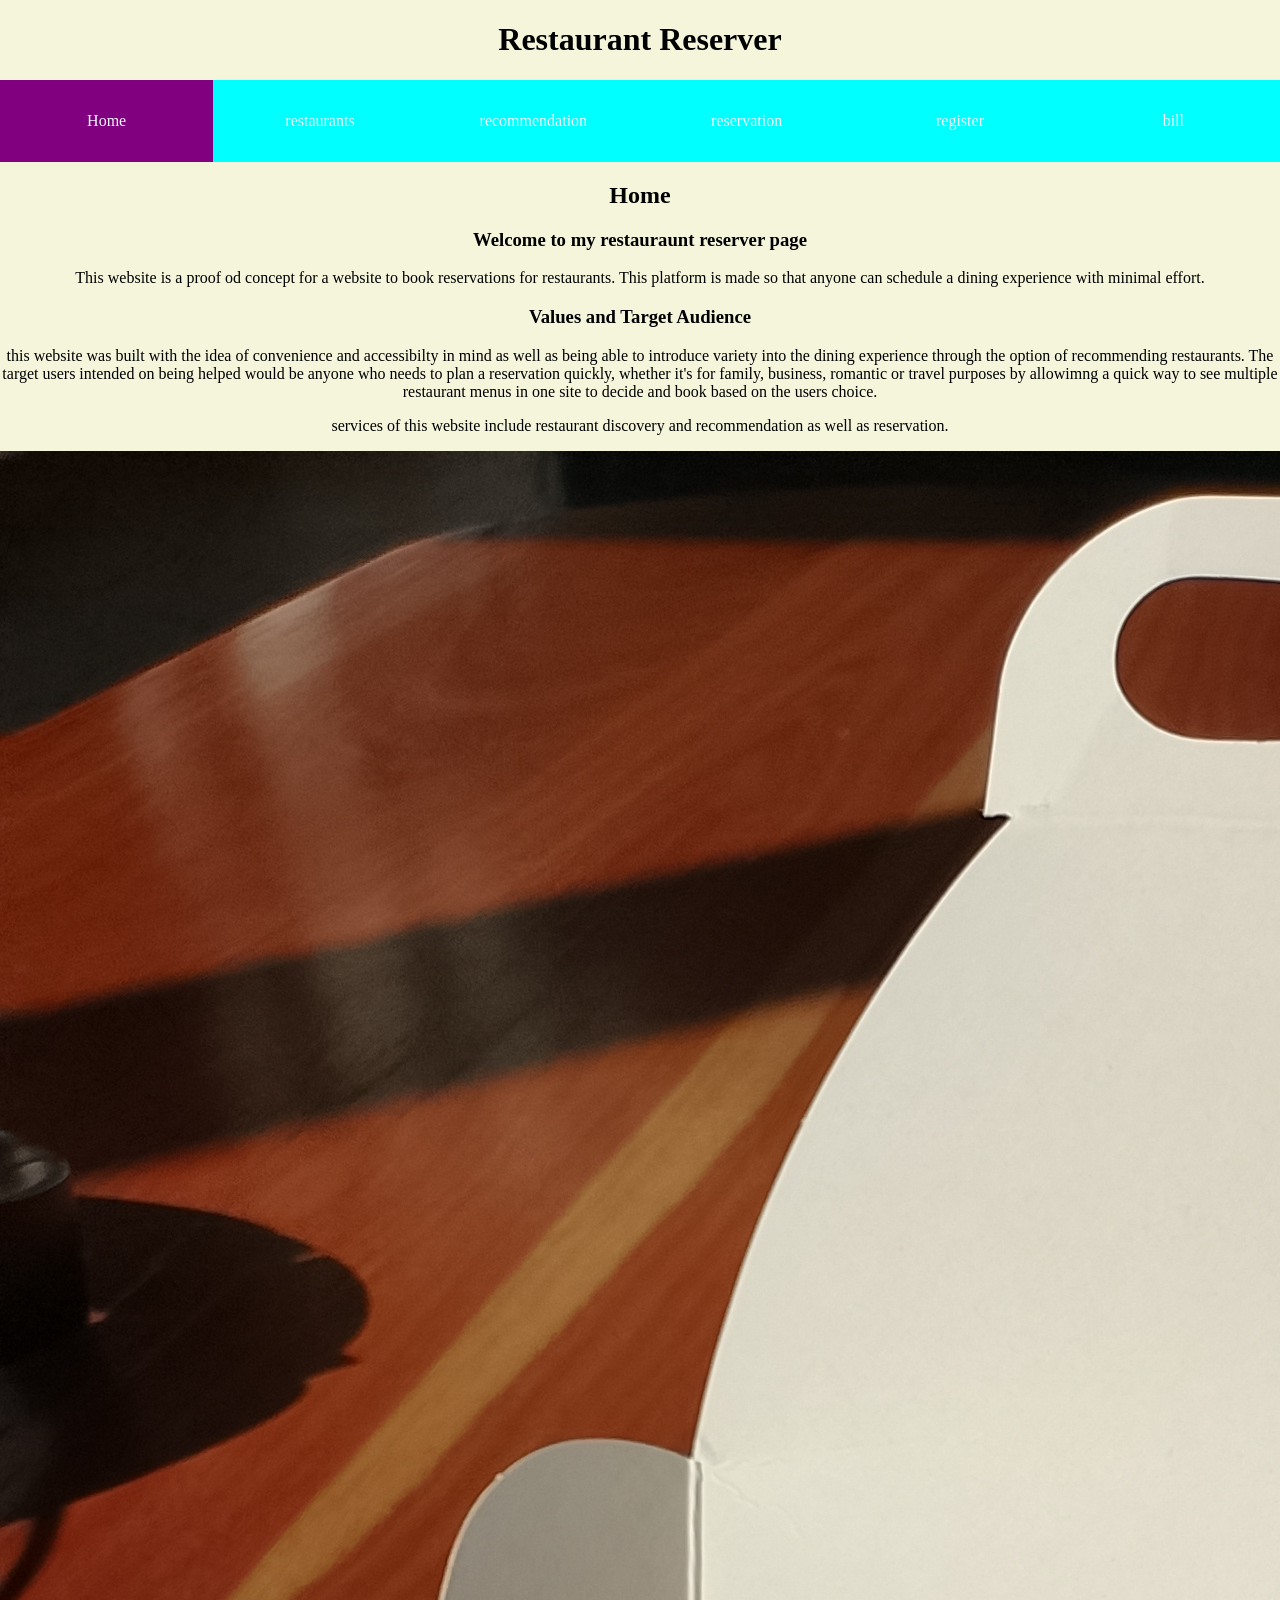
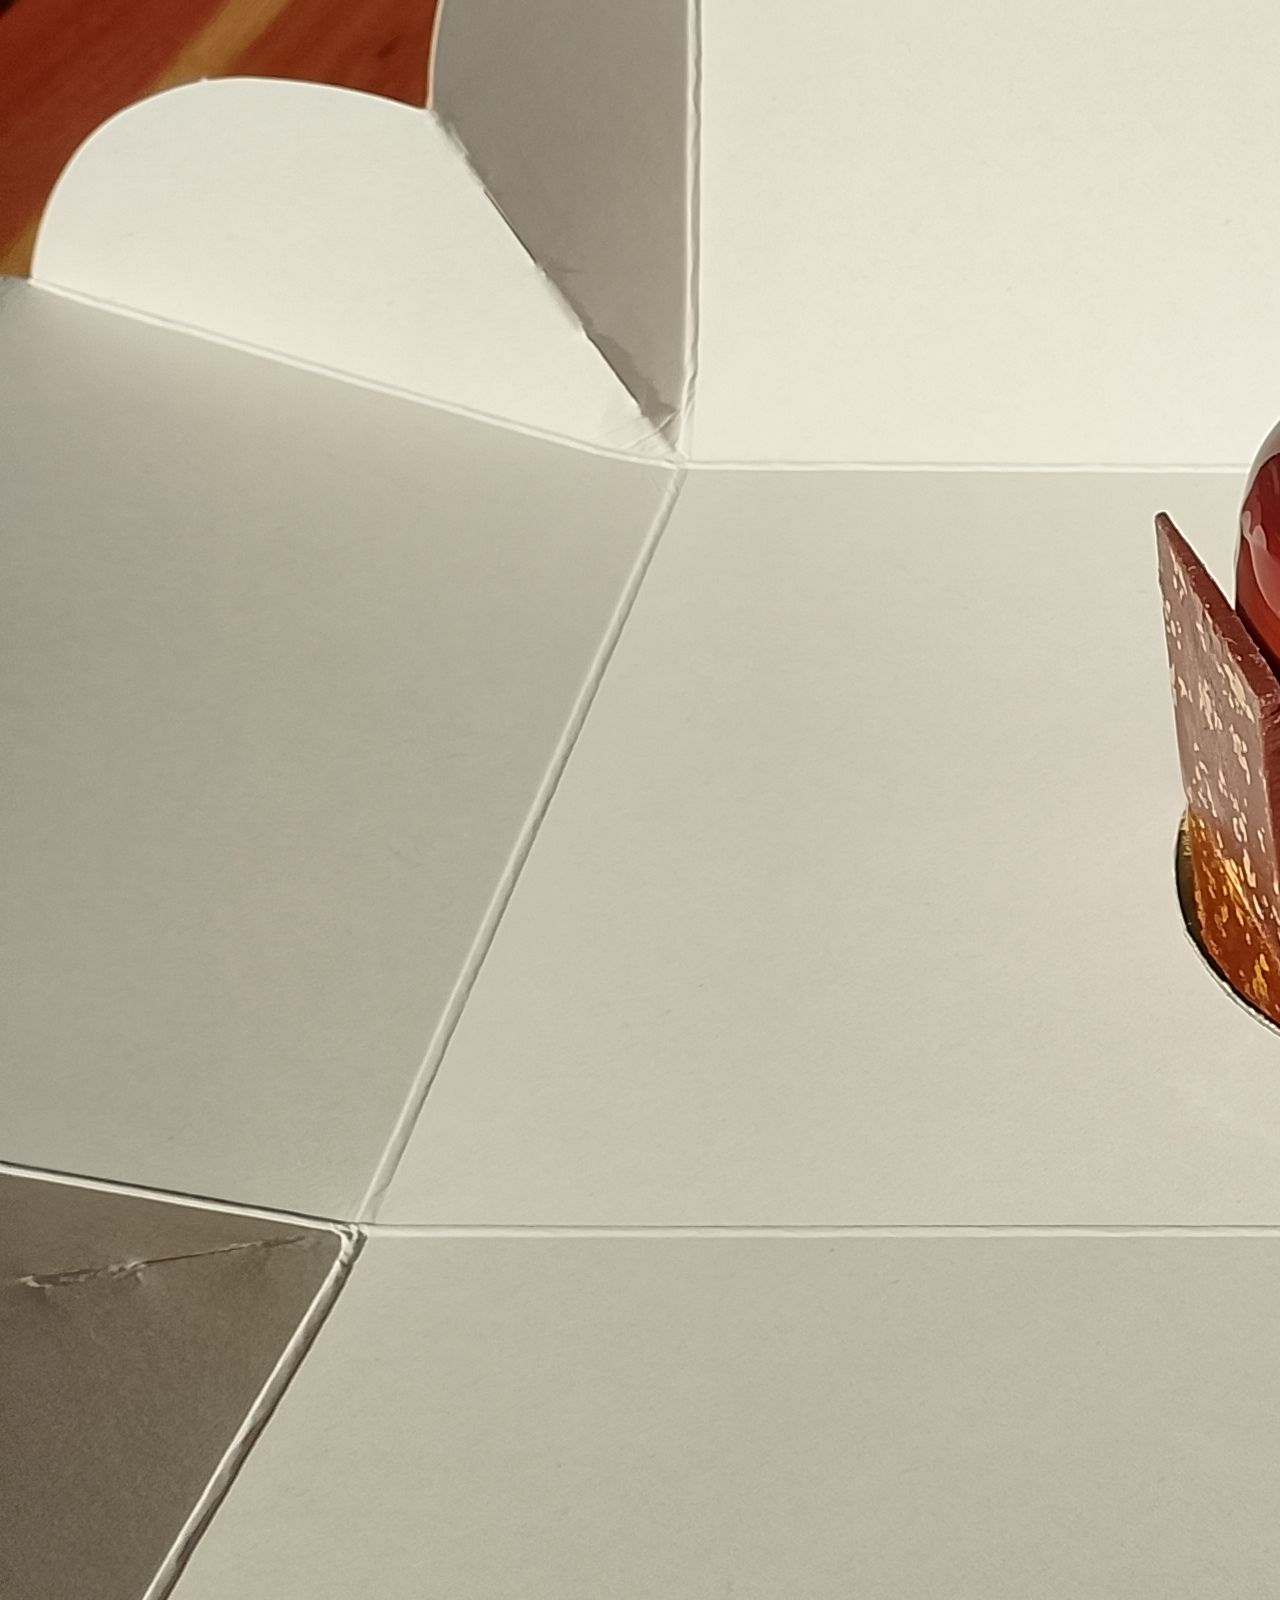
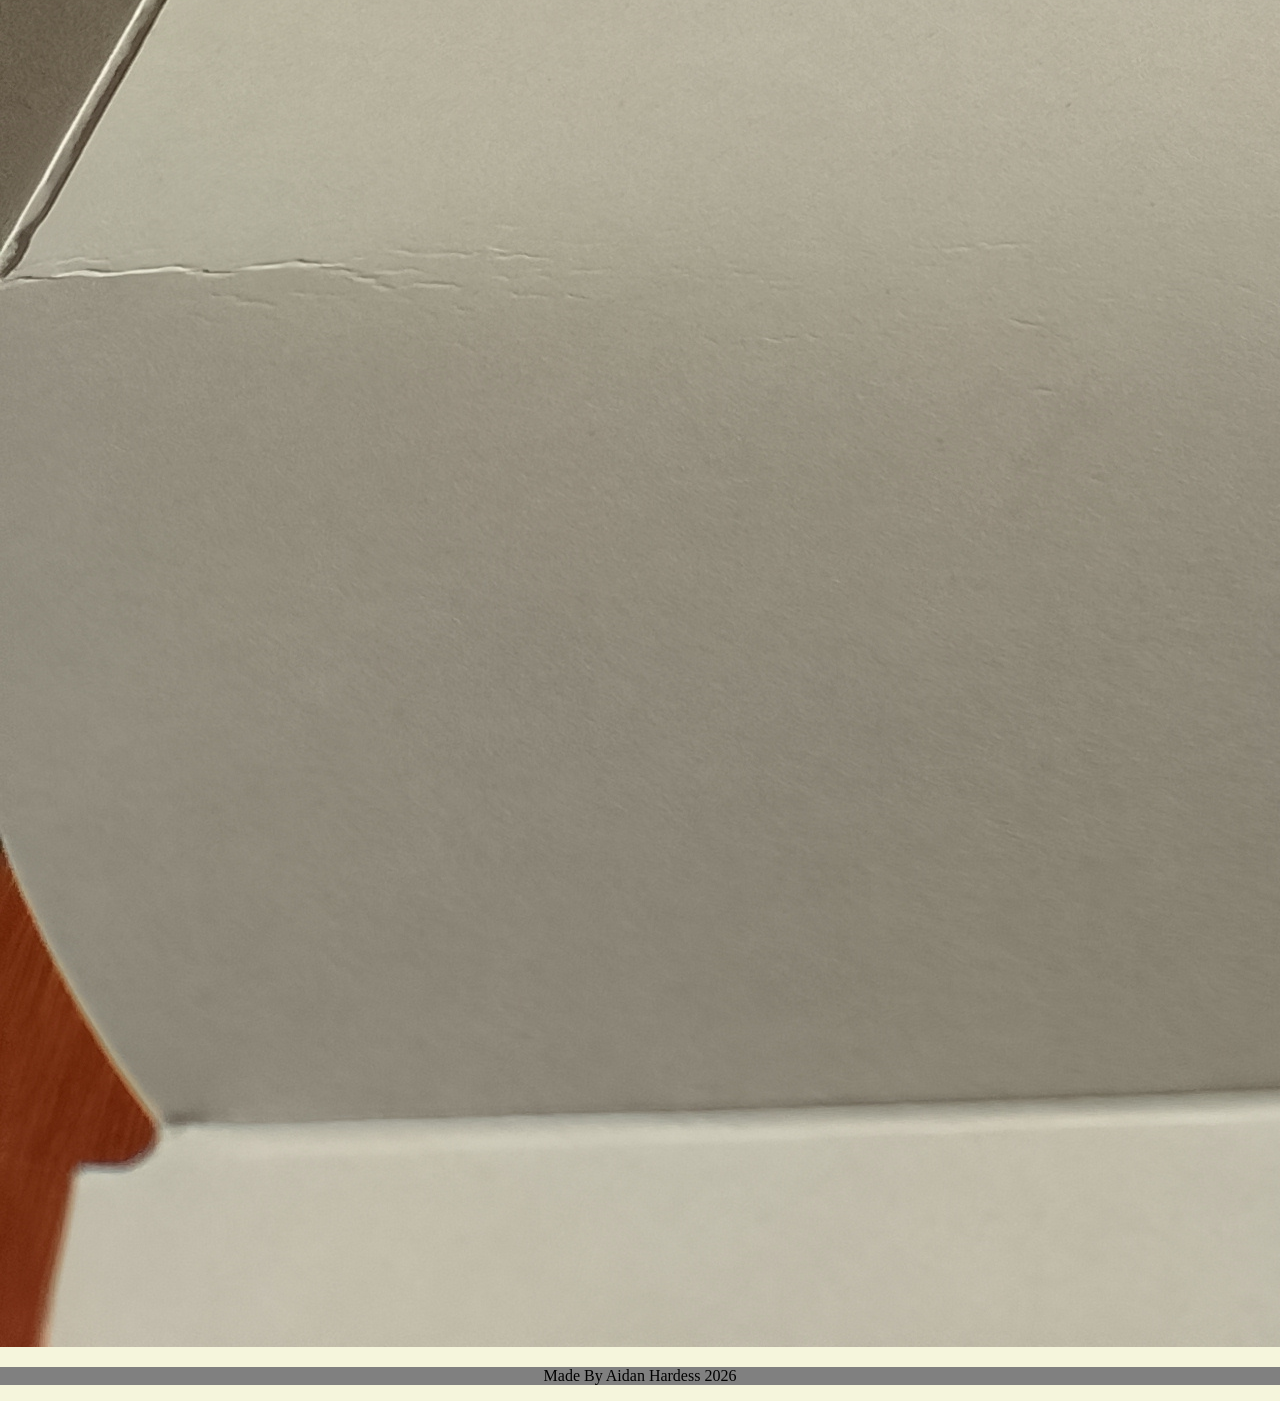
<file: Assignment 2/index.html>
<!DOCTYPE html>
<html lang = "en">
    <!--Start of head-->
    <head>
        <meta charset="utf-8" />
        <meta name = "description" content = "home for assignment 2 website" />
        <meta name = "keywords" content = "restauraunt registration" />
        <meta name = "author" content = "Aidan H" />
        <!--links to style sheet and javascript-->
        <link href = "css/style.css" rel = "stylesheet"/>
        <script src="js/jquery.min.js"></script>
        <script type = "text/javascript" src = "js/script.js"> </script>

        <title>Assignment 2 Website</title>
    </head>
    <!--Start of Body-->
    <body>
        <!--header with website title-->
        <header>
            <h1>
                Restaurant Reserver
            </h1>
        </header>

        <!--Navigation bar-->
        <nav>        
            <ul>
                <li><a href="index.html" id = "current">Home</a></li>
                <li><a href = "restaurants.html">restaurants</a></li>
                <li><a href = "recommend.html">recommendation</a></li>
                <li><a href = "reservation.html">reservation</a></li>
                <li><a href = "register.html">register</a></li>
                <li><a href  = "bill.html">bill</a></li>
            </ul>
        </nav>

        <!--Main content-->
        <main>
            <!--section with heading for specific page-->
            <section>
                <h2>
                    Home
                </h2>
            </section>
            <!--section for welcoming user to the website-->
            <section>
                <h3>
                    Welcome to my restauraunt reserver page
                </h3>

                <p>
                    This website is a proof od concept for a website to book reservations for restaurants. This platform is made so that anyone can schedule a dining experience with minimal effort.
                </p>
            </section>
            <!--target audience and services section-->
            <section>
                <h3>
                    Values and Target Audience
                </h3>

                <p>
                    this website was built with the idea of convenience and accessibilty in mind as well as being able to introduce variety into the dining experience through the option of recommending restaurants. The target users intended on being helped would be anyone who needs to plan a reservation quickly, whether it's for family, business, romantic or travel purposes by allowimng a quick way to see multiple restaurant menus in one site to decide and book based on the users choice. 
                </p>
                
                <p>
                    services of this website include restaurant discovery and recommendation as well as reservation. 
                </p>
            </section>
            <!--image of food, yes I reused it from assignment 1, I don't want to look for a new image that would better represent the project since I don't have time-->
            <img src = "images/Food.jpg" alt="Image of Food from restaurant" />
        </main>
        <!--footer-->
        <footer>
            <p>
                Made By Aidan Hardess 2026
            </p>
        </footer>
    </body>

</html>
</file>
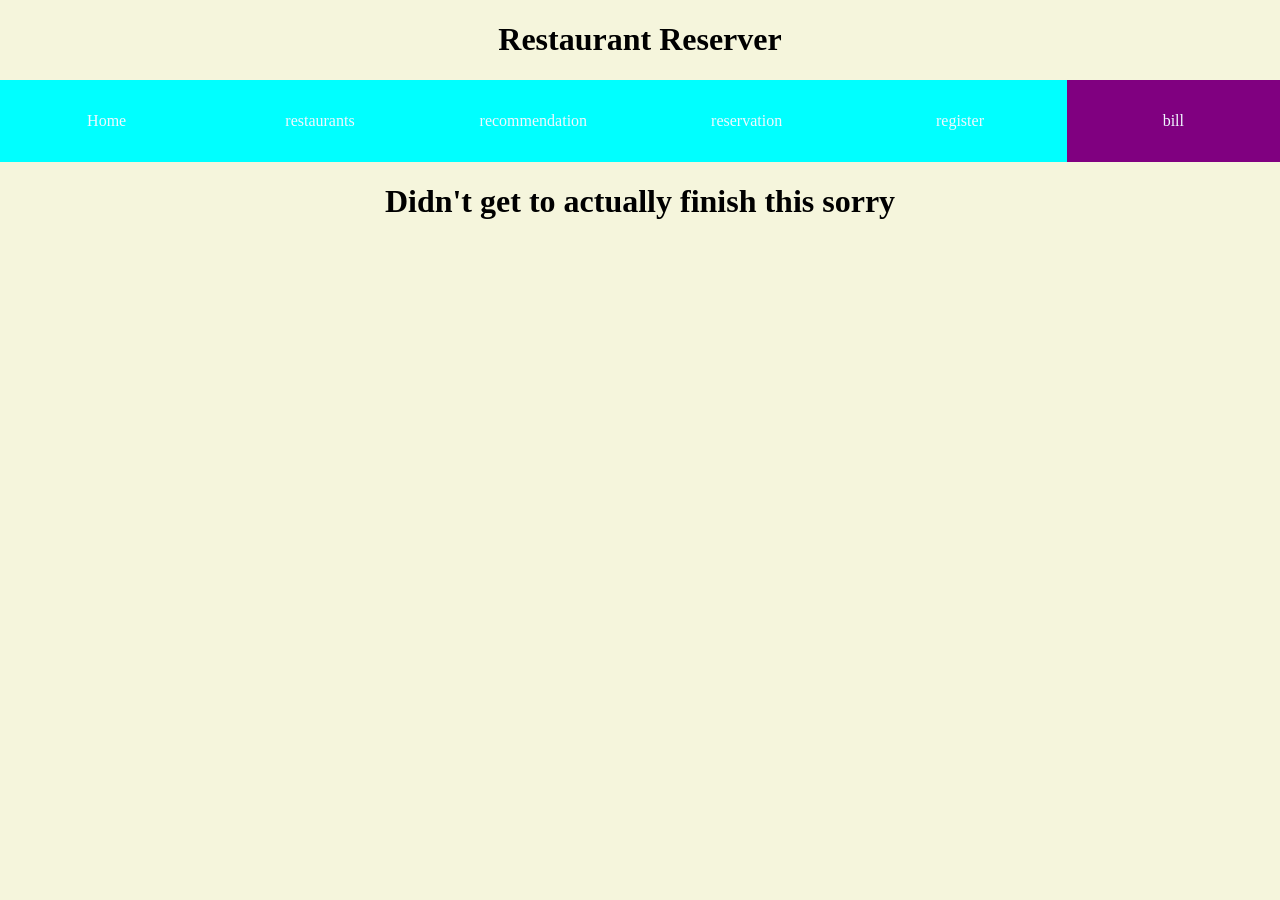
<file: Assignment 2/bill.html>
<!DOCTYPE html>
<html lang = "en">
    <head>
        <meta charset="utf-8" />
        <meta name = "description" content = "home for assignment 2 website" />
        <meta name = "keywords" content = "restauraunt registration" />
        <meta name = "author" content = "Aidan H" />

        <link href = "css/style.css" rel = "stylesheet" type = "text/css"/>
        <script type = "text/javascript" src = "js/script.js"> </script>

        <title>Assignment 2 Website</title>
    </head>
    <body>
        <header>
            <h1>
                Restaurant Reserver
            </h1>
        </header>

        <nav>
            <ul>
                <li><a href="index.html">Home</a></li>
                <li><a href = "restaurants.html">restaurants</a></li>
                <li><a href = "recommend.html">recommendation</a></li>
                <li><a href = "reservation.html">reservation</a></li>
                <li><a href = "register.html">register</a></li>
                <li><a href  = "bill.html" id = "current">bill</a></li>
            </ul>
        </nav>

        <main>
            <h1>
                Didn't get to actually finish this sorry
            </h1>
        </main>

        <footer>

        </footer>
    </body>

</html>
</file>
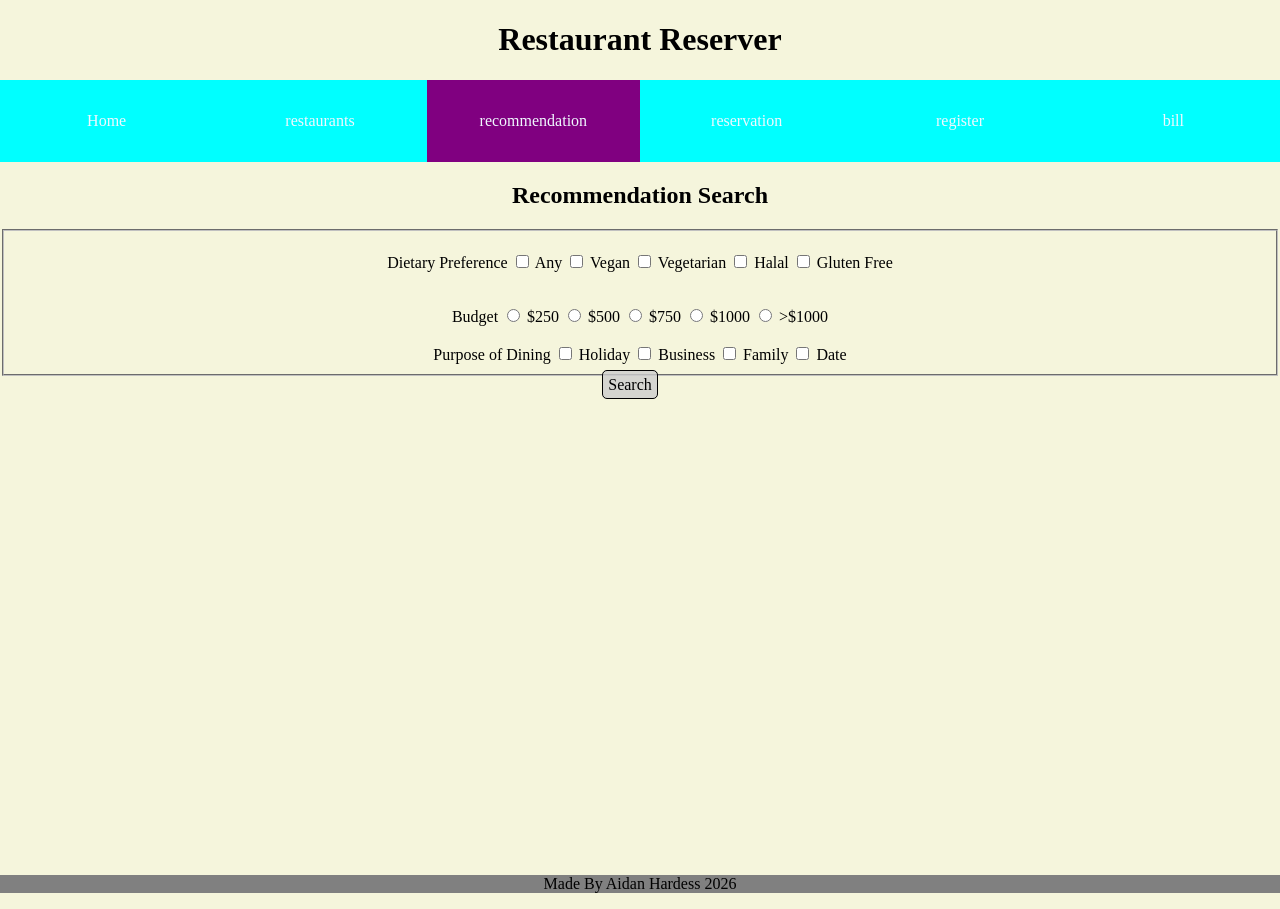
<file: Assignment 2/recommend.html>
<!DOCTYPE html>
<html lang = "en">
    <!--start of head-->
    <head>
        <meta charset="utf-8" />
        <meta name = "description" content = "home for assignment 2 website" />
        <meta name = "keywords" content = "restauraunt registration" />
        <meta name = "author" content = "Aidan H" />
        <!--links to javascript and css stylesheet-->
        <link href = "css/style.css" rel = "stylesheet" type = "text/css"/>
        <script src="js/jquery.min.js"></script>
        <script src = "js/script.js"> </script>

        <title>Assignment 2 Website</title>
    </head>
    <!--start of body-->
    <body>
        <!--header with website title-->
        <header>
            <h1>
                Restaurant Reserver
            </h1>
        </header>
        <!--Navigation menu-->
        <nav>
            <ul>
                <li><a href="index.html">Home</a></li>
                <li><a href = "restaurants.html">restaurants</a></li>
                <li><a href = "recommend.html" id = "current">recommendation</a></li>
                <li><a href = "reservation.html">reservation</a></li>
                <li><a href = "register.html">register</a></li>
                <li><a href  = "bill.html">bill</a></li>
            </ul>
        </nav>
        <!--Main content-->
        <main>
            <!--heading for restaurant search-->
            <h2>
                Recommendation Search
            </h2>
            <!--fieldset to hold the inputs, originally it was in a form but upon reflection if should not be one-->
            <fieldset>
                    <!--div element for every dietary preference checkbox-->
                <div class="Checkbox" id="dietcheck">
                    <p>
                        <span id="Dietlabel">Dietary Preference</span>

                        <input id="dtnone" type="checkbox" name="cbnone" value="none" class = "diet"/>
                        <label for="dtnone">Any</label>

                        <input id="dtvegan" type="checkbox" name="cbvegan" value="vegan" class = "diet"/>
                        <label for="dtvegan">Vegan</label>

                        <input id="dtvegetarian" type="checkbox" name="cbvegetar" value="vegetarian" class = "diet"/>
                        <label for="dtvegetarian">Vegetarian </label>

                        <input id="dthalal" type="checkbox" name="cbhalal" value="halal" class = "diet"/>
                        <label for="dthalal">Halal</label>

                        <input id="dtgluten" type="checkbox" name="cbgluten" value="gluten" class = "diet"/>
                        <label for="dtgluten">Gluten Free</label>
                    </p>
                </div>
                <!--line breaks are to give more space between each input class, realised I probably could have done it with css now-->
                <br>
                    <!--div element for every radio button for budgetary options-->
                <div class="Radio">
                    <span id="BudgetLabel">Budget</span>
                    <input id="$250" type="radio" name="budget" value="250"/>
                    <label for="$250">$250</label>

                    <input id="$500" type="radio" name="budget" value="500"/>
                    <label for="$500">$500</label>

                    <input id="$750" type="radio" name="budget" value="750"/>
                    <label for="$750">$750</label>
                        
                    <input id="$1000" type="radio" name="budget" value="1000"/>
                    <label for="$1000">$1000</label>

                    <input id="none" type="radio" name="budget" value="none"/>
                    <label for="none">>$1000</label>
                </div>
                <br>
                    <!--div for more checkboxes, this time the purpose of dining options-->
                <div class="Checkbox">
                    <span id="PurposeLabel">Purpose of Dining</span>

                    <input id="cbTravel" type="checkbox" name="cbTravel" value="Holiday" />
                    <label for="cbTravel">Holiday</label>

                    <input id="cbBusiness" type="checkbox" name="cbBusiness" value="Business" />
                    <label for="cbBusiness">Business</label>

                    <input id="cbFamily" type="checkbox" name="cbFamily" value="Family" />
                    <label for="cbFamily">Family</label>

                    <input id="cbDate" type="checkbox" name="cbDate" value="Date" />
                    <label for="cbDate">Date</label>
                </div>
            </fieldset>
            <!--button that would have search using the values inputted, couldn't get it to work-->
            <a href="#" id="recSearch" class="button">Search</a>

                <!--list of all restaurants, on load every div inside the one of class searchList is set to hidden-->
            <div class="searchList">
                <!--Multiple div elements to stand in as the results for the restaurants found, I was going to experiment with data- attributes but didn't have time -->
                <div class="ser ser1" data-Diet="gluten vegan" data-Budget="" data-Purpose="">
                    <h3>
                        Smiths and Daughters
                    </h3>
                    <a class="button">
                        Order
                    </a>
                </div>

                <div class="ser ser2" data-Diet="halal vegetarian vegan" data-Budget="" data-Purpose="">
                    <h3>
                        Docklands Den
                    </h3>
                    <a class="button">
                        Order
                    </a>
                </div>

                <div class="ser ser3"  data-Diet="" data-Budget="" data-Purpose="">
                    <h3>
                        Kaida Little Dragon
                    </h3>
                    <a class="button">
                        Order
                    </a>
                </div>

                <div class="ser ser4"  data-Diet="" data-Budget="" data-Purpose="">
                    <h3>
                        Sinjeon K street food
                    </h3>
                    <a class="button">
                        Order
                    </a>
                </div>

                <div class="ser ser5"  data-Diet="" data-Budget="" data-Purpose="">
                    <h3>
                        Her Bar and Restaurant
                    </h3>
                    <a class="button">
                        Order
                    </a>
                </div>

                <div class="ser ser6" data-Diet="" data-Budget="" data-Purpose="">
                    <h3>
                        NOMAD Melbourne
                    </h3>
                    <a class="button">
                        Order
                    </a>
                </div>
            </div>
            
        </main>
        <!--footer-->
        <footer>
            <p>
                Made By Aidan Hardess 2026
            </p>
        </footer> 
    </body>

</html>
</file>
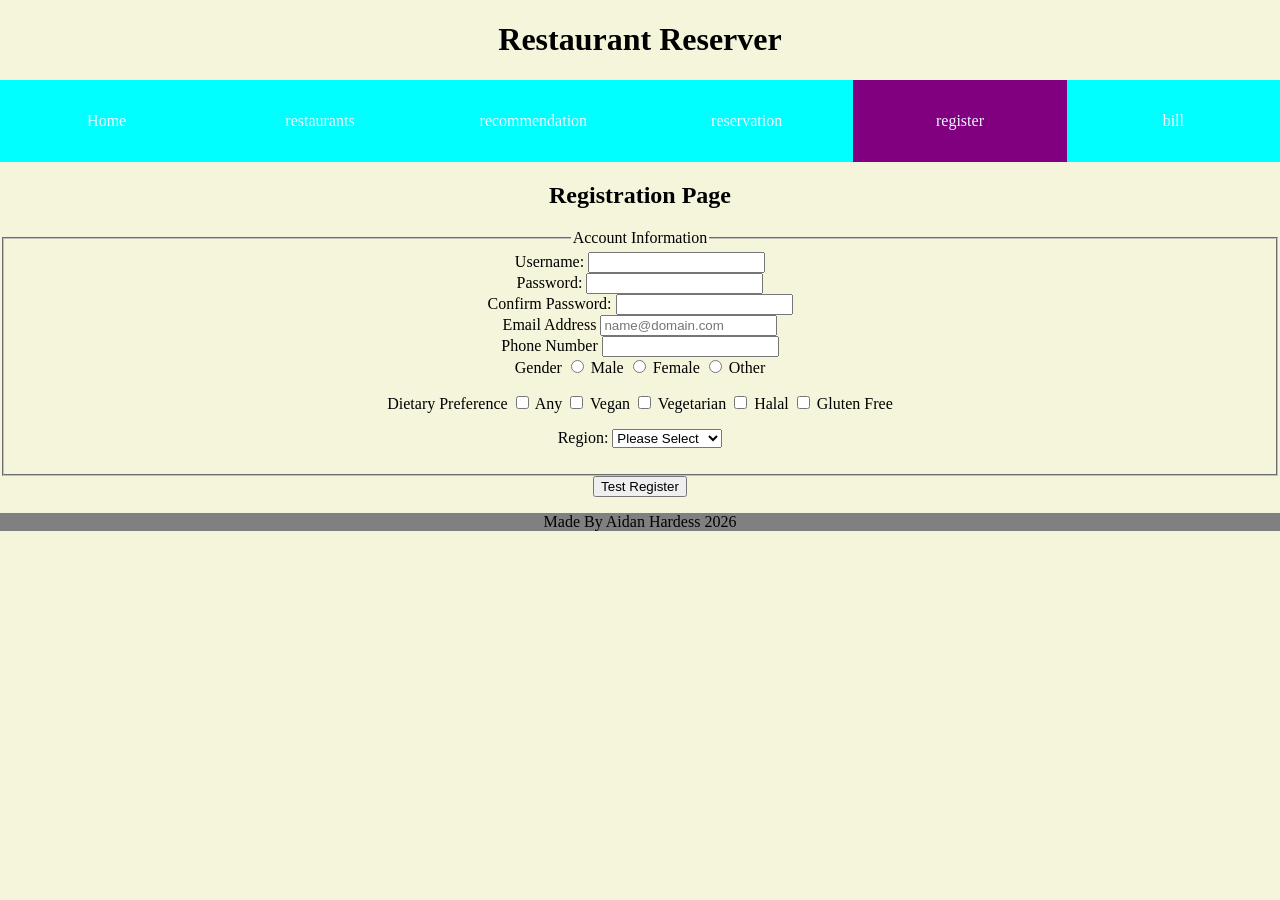
<file: Assignment 2/register.html>
<!DOCTYPE html>
<html lang = "en">
    <!--head-->
    <head>
        <meta charset="utf-8" />
        <meta name = "description" content = "home for assignment 2 website" />
        <meta name = "keywords" content = "restauraunt registration" />
        <meta name = "author" content = "Aidan H" />
        <!--links to css stylesheet and javascript-->
        <link href = "css/style.css" rel = "stylesheet" type = "text/css"/>
        <link href="css/modal.css" rel="stylesheet" />
        <script src="js/jquery.min.js"></script>
        <script src = "js/script.js"> </script>

        <title>Assignment 2 Website</title>
    </head>
    <!--body-->
    <body>
        <!--header with website title-->
        <header>
            <h1>
                Restaurant Reserver
            </h1>
        </header>
        <!--navigation menu-->
        <nav>
            <ul>
                <li><a href="index.html">Home</a></li>
                <li><a href = "restaurants.html">restaurants</a></li>
                <li><a href = "recommend.html">recommendation</a></li>
                <li><a href = "reservation.html">reservation</a></li>
                <li><a href = "register.html" id = "current">register</a></li>
                <li><a href  = "bill.html">bill</a></li>
            </ul>
        </nav>
        <!--main content-->
        <main>
            <!--section for page heading-->
            <section>
                <h2>Registration Page</h2>
            </section>
            <!--section for registration form-->
            <section>
                <!--the form itself-->
                <form id="regForm" method="post" action="http://mercury.swin.edu.au/it000000/cos10005/regtest.php">
                    <!--fieldset for account info-->
                    <fieldset>
                        <legend>Account Information</legend>
                        <!--type user name-->
                        <div class="textinput">
                            <label for="userID">Username: </label>
                            <input type="text" id="userID" name="id" />
                        </div>
                        <!--type password-->
                        <div class="textinput">
                            <label for="pwd1">Password: </label>
                            <input type="text" id="pwd1" name="pwd1" />
                        </div>
                        <!--confirm password-->
                        <div class="textinput">
                            <label for="pwd2">Confirm Password: </label>
                            <input type="text" id="pwd2" name="pwd2" />
                        </div>
                        <!--email input-->
                        <div class="textinput">
                            <label for="uEmail">Email Address</label>
                            <input id="uEmail" type="text" name="rgEmail" placeholder="name@domain.com" />
                        </div>
                        <!--element for phone input-->
                        <div class="textinput">
                            <label for="uPhone">Phone Number</label>
                            <input id="uPhone" type="text" name="rgPhone" />
                        </div>
                        <!--element for gender selection-->
                        <div class="Radio">
                            <span>Gender</span>

                            <input id="rbMale" name="rbGender" type="radio" value="M" />
                            <label for="rbMale">Male</label>

                            <input id="rbFemale" name="rbGender" type="radio" value="F" />
                            <label for="rbFemale">Female</label>

                            <input id="rbNB" name="rbGender" type="radio" value="NB" />
                            <label for="rbNB">Other</label>
                        </div>
                        <!--element for diet preference-->
                        <div class="Checkbox" id="dietcheck">
                            <p>
                                <span id="Dietlabel">Dietary Preference</span>

                                <input id="dtnone" type="checkbox" name="cbnone" value="none" class = "diet"/>
                                <label for="dtnone">Any</label>

                                <input id="dtvegan" type="checkbox" name="cbvegan" value="vegan" class = "diet"/>
                                <label for="dtvegan">Vegan</label>

                                <input id="dtvegetarian" type="checkbox" name="cbvegetar" value="vegetarian" class = "diet"/>
                                <label for="dtvegetarian">Vegetarian </label>

                                <input id="dthalal" type="checkbox" name="cbhalal" value="halal" class = "diet"/>
                                <label for="dthalal">Halal</label>
                                
                                <input id="dtgluten" type="checkbox" name="cbgluten" value="gluten" class = "diet"/>
                                <label for="dtgluten">Gluten Free</label>
                            </p>
                        </div>
                        <!--element for country selection, in this case it only does continents because I didn't want to make up to 20 options to include most major countries-->
                        <div class="select">
                            <p>Region:
                                <select name="uCountry" id="uctry">
                                    <option value="none">Please Select</option>
                                    <option value="oceania">Oceania</option>
                                    <option value="namrc">North America</option>
                                    <option value="samrc">South America</option>
                                    <option value="erpe">Europe</option>
                                    <option value="easia">East Asia</option>
                                    <option value="wasie">West Asia</option>
                                    <option value="afrc">Africa</option>
                                </select>
                            </p>
                        </div>
                    </fieldset>


                    <div class="buttoninput">
			            <input type="submit" value="Test Register" />
		            </div>
                </form>
            </section>
        </main>

        <footer>
            <p>
                Made By Aidan Hardess 2026
            </p>
        </footer>
    </body>

</html>
</file>
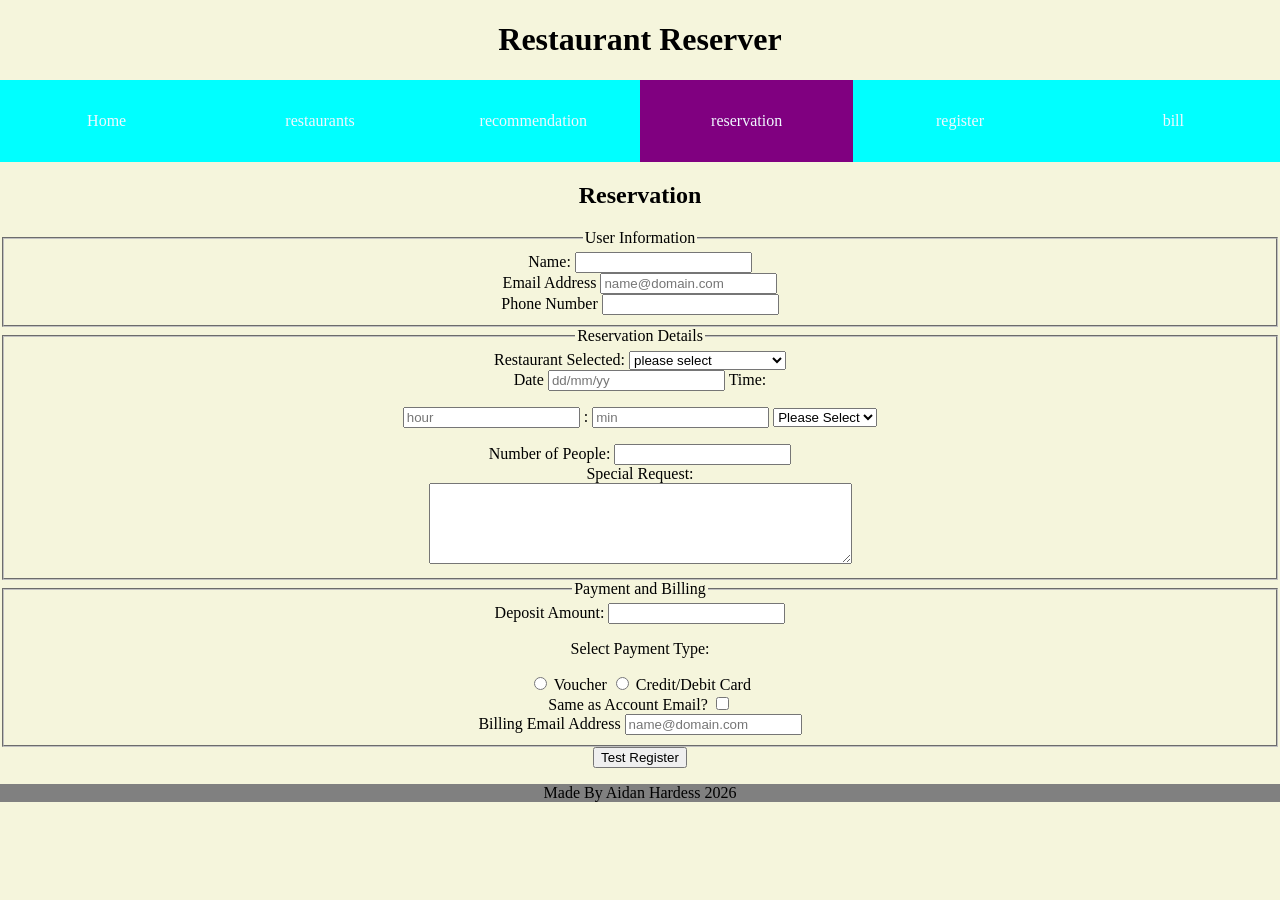
<file: Assignment 2/reservation.html>
<!DOCTYPE html>
<html lang = "en">
    <head>
        <meta charset="utf-8" />
        <meta name = "description" content = "home for assignment 2 website" />
        <meta name = "keywords" content = "restauraunt registration" />
        <meta name = "author" content = "Aidan H" />
        <!--links to css stylesheet and javascript-->
        <link href = "css/style.css" rel = "stylesheet" type = "text/css"/>
        <link href="css/modal.css" rel="stylesheet" />
        <script src="js/jquery.min.js"></script>
        <script src = "js/script.js" type="text/javascript"></script>

        <title>Assignment 2 Website</title>
    </head>
    <body>
        <!--header-->
        <header>
            <h1>
                Restaurant Reserver
            </h1>
        </header>

        <!--Navigation Menu-->
        <nav>
            <ul>
                <li><a href="index.html">Home</a></li>
                <li><a href = "restaurants.html">restaurants</a></li>
                <li><a href = "recommend.html">recommendation</a></li>
                <li><a href = "reservation.html" id = "current">reservation</a></li>
                <li><a href = "register.html">register</a></li>
                <li><a href  = "bill.html">bill</a></li>
            </ul>
        </nav>


        <!--Main Content-->
        <main>
            <!--Section that conatins heading for page-->
            <section>
                <h2>
                    Reservation
                </h2>
            </section>
            <!--section for reservation form-->
            <section>
                <!--reservation form-->
                <form id="resForm" method="post" action="http://mercury.swin.edu.au/it000000/cos10005/regtest.php">
                    <!--user info fieldset-->
                    <fieldset>
                        <legend>User Information</legend>
                        <!--user name-->
                        <div class="textinput">
                            <label for="userID">Name:</label>
                            <input id="userID" type="text" name="uName" />
                        </div>
                        <!--email-->
                        <div class="textinput">
                            <label for="uEmail">Email Address</label>
                            <input id="uEmail" type="text" name="uEmail" placeholder="name@domain.com" />
                        </div>
                        <!--phone-->
                        <div class="textinput">
                            <label for="uPhone">Phone Number</label>
                            <input id="uPhone" type="text" name="resPhone" />
                        </div>

                    </fieldset>
                    <!--reservation detials fieldset-->
                    <fieldset>
                        <legend>Reservation Details</legend>
                        <!--restaurant selection input-->
                        <div class="RestaurantSelect">
                            
                            <label>Restaurant Selected:</label>
                            <select id="resSelect" name="resSelect">
                                <option id="placeholder" value="none" selected>please select</option>
                                <option id="res1" value="res1">Smiths and Daughters</option>
                                <option id="res2" value="res2">Dockland Den</option>
                                <option id="res3" value="res3">Kaida Little Dragon</option>
                                <option id="res4" value="res4">Sinjeon K stree food</option>
                                <option id="res5" value="res5">Her bar and restaurant</option>
                                <option id="res6" value="res6">NOMAD Melbourne</option>
                            </select>
                            
                        </div>
                        <!--date and time input-->
                        <div class="textinput">
                            <label for="resdate">Date</label>
                            <input id="resdate" type="text" name="resdate" placeholder="dd/mm/yy" />

                            <label for="resHour">Time:</label>
                            <div class="time">
                                <p>
                                    <input  type = "text" id="resHour" placeholder="hour" name="resHour" />
                                    :
                                    <input type="text" id="resMin" placeholder="min" name="resMin" />
                                    <select id="halfday" name="halfday">
                                        <option value="select">Please Select</option>
                                        <option value="am">AM</option>
                                        <option value="pm">PM</option>
                                    </select>
                                </p>
                            </div>
                            
                        </div>
                        <!--number of people being booked input-->
                        <div class="textinput">
                            <label for="resPeople">Number of People:</label>
                            <input id="resPeople" type="text" name="nbPeople" /> 
                        </div>
                        <!--special requests-->
                        <div class="textarea">
                            <label for="specReq">Special Request:</label>
                            <br/>
                            <textarea id="specReq" rows="5" cols="50">

                            </textarea>
                        </div>
                        

                    </fieldset>

                    <!--payment and billing fieldset-->
                    <fieldset>
                        <legend>Payment and Billing</legend>
                        <!--payment deposit amount input-->
                        <div class="textinput">
                            <label for="paydepo">Deposit Amount:</label>
                            <input id="paydepo" type="text" name="paydepo" />
                        </div>
                        <!--radio input for selecting payment-->
                        <div class="Radio" id="selPay">
                            <p>
                                Select Payment Type:
                            </p>
                            <input id="rbvouch" type="radio" name="rbPay" value="vouch"/>
                            <label for="rbvouch">Voucher</label>

                            <input id="rbcredit" type="radio" name="rbPay" value="credit"/>
                            <label for="rbcredit">Credit/Debit Card</label>
                        </div>
                        <!--voucher code input-->
                        <div class="textinput" id="vouchinput">
                            <label for="vouch">Voucher Code:</label>
                            <input id="vouch" type="text" name="textvouch" />
                        </div>
                        <!--credit card input-->
                        <div class="textinput" id="creditinput">
                            <label for="credit">Credit/Debit Card Number:</label>
                            <input id="credit" type="text" name="textcred" />
                        </div>
                        <!--checkbox to set billing email to previous entered email-->
                        <div class="Checkbox">
                            <label for="samecheck">Same as Account Email?</label>
                            <input type="checkbox" id="samecheck" name="cbSame" />
                        </div>
                        <!--billing email input-->
                        <div class="textinput" id="bill">
                            <label for="billEmail">Billing Email Address</label>
                            <input id="billEmail" type="text" name="billEmail" placeholder="name@domain.com"/>
                        </div>
                    </fieldset>
                    <!--submit button-->
                    <div class="buttoninput">
			            <input type="submit" value="Test Register">
		            </div>
                </form>
            </section>
        </main>

        <!--Footer-->
        <footer>
            <p>
                Made By Aidan Hardess 2026
            </p>
        </footer>
    </body>

</html>
</file>
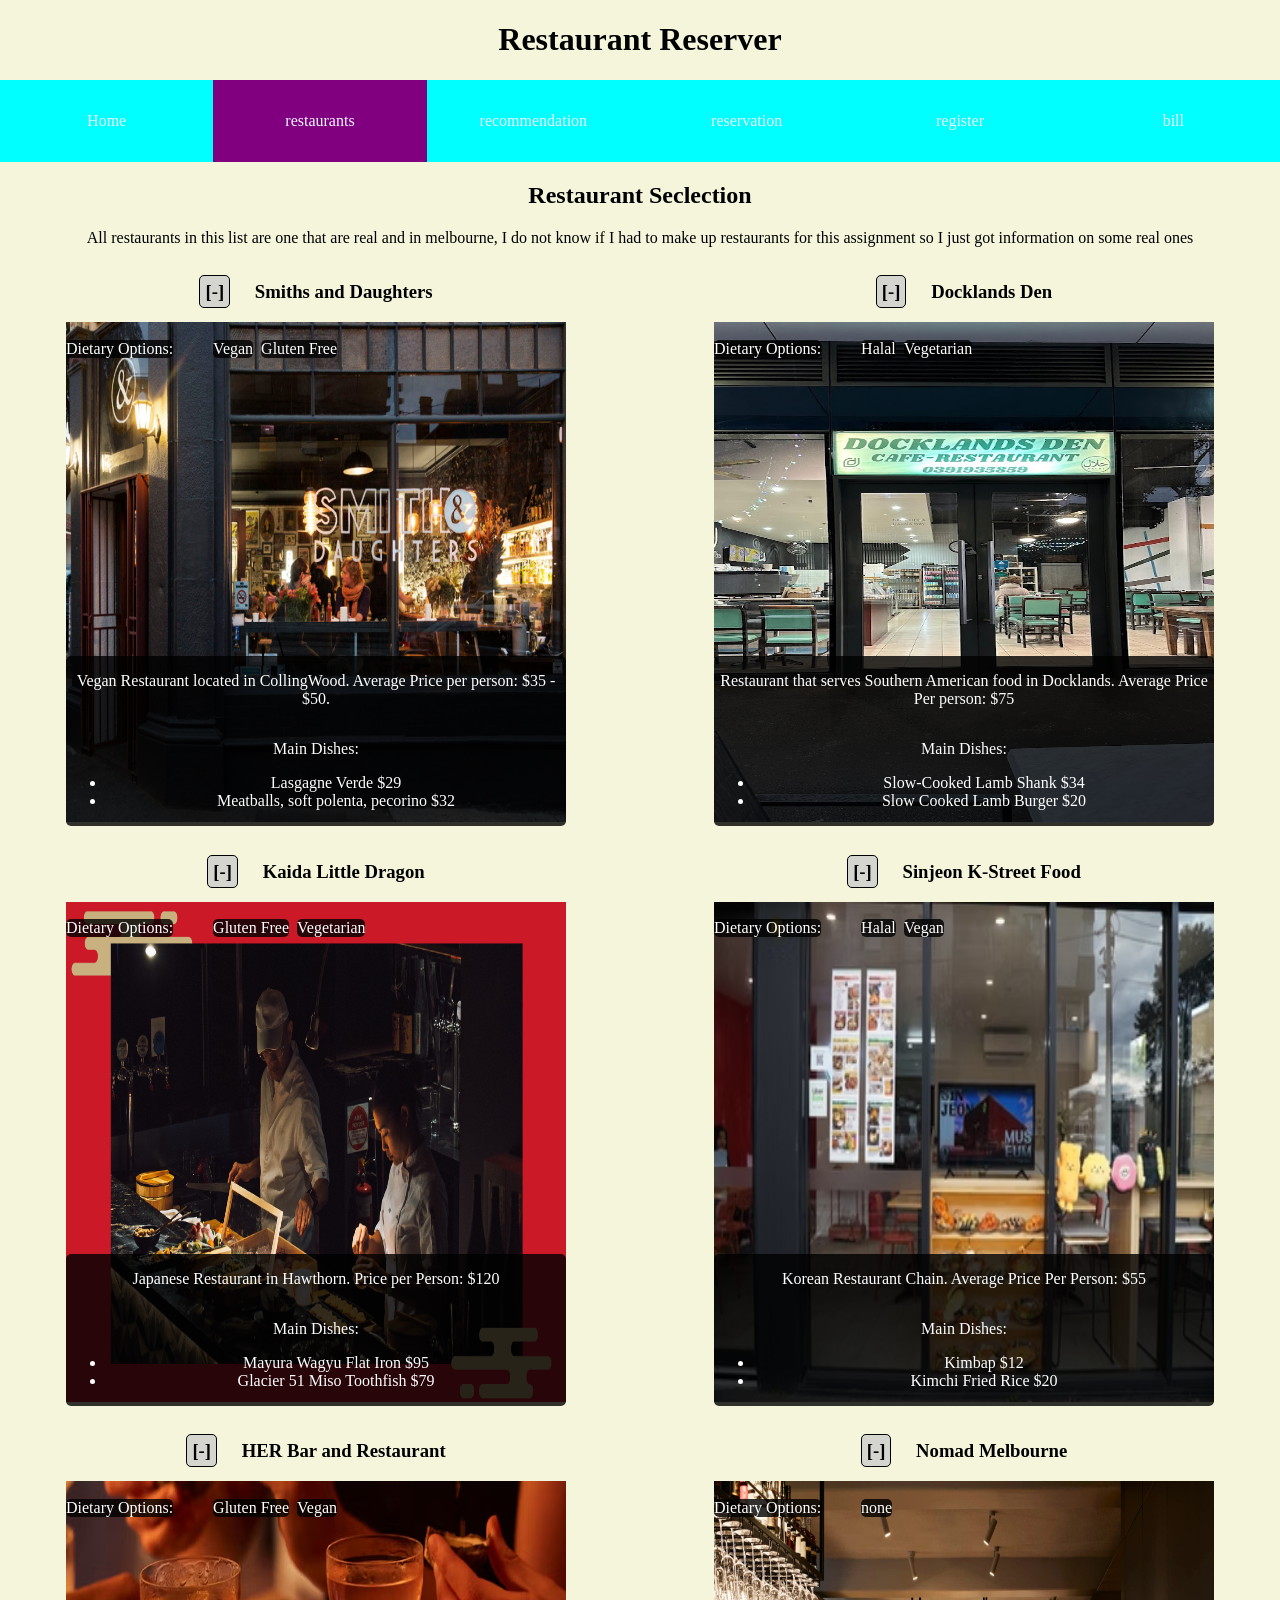
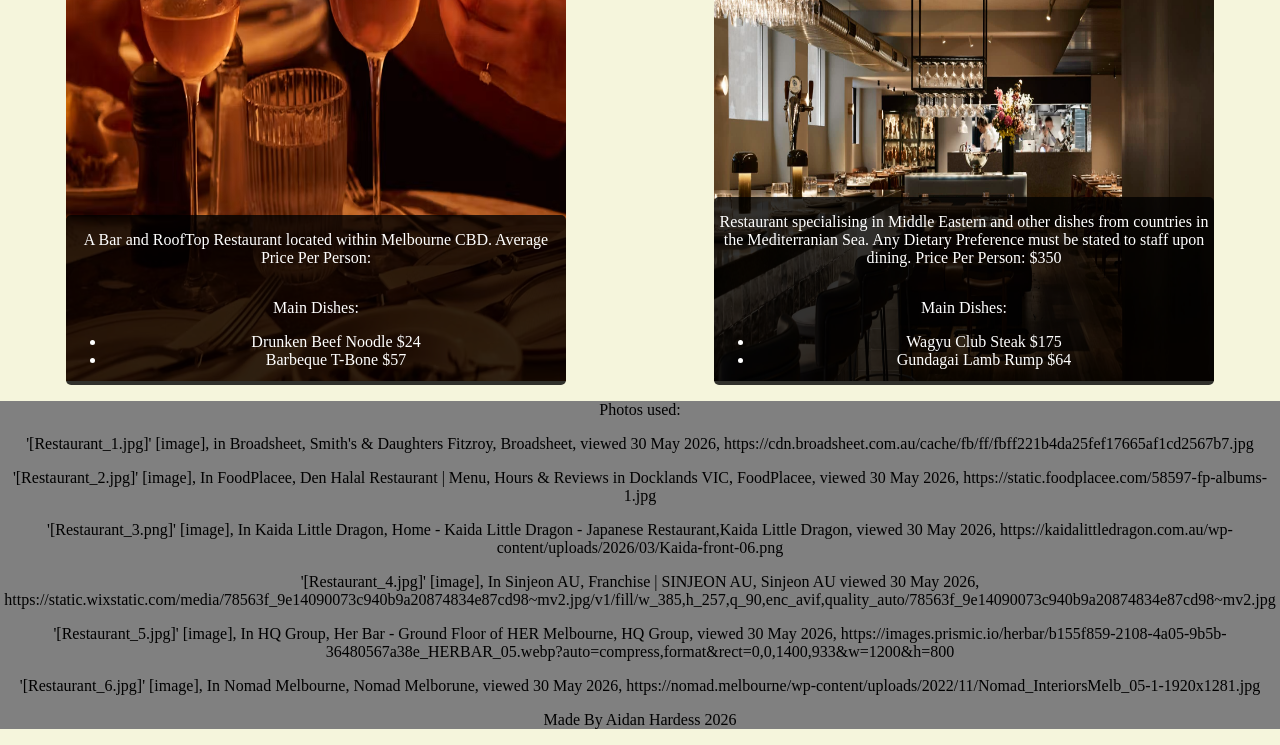
<file: Assignment 2/restaurants.html>
<!DOCTYPE html>
<!--Html setup-->
<html lang = "en">
    <!--head element-->
    <head>
        <meta charset="utf-8" />
        <meta name = "description" content = "home for assignment 2 website" />
        <meta name = "keywords" content = "restauraunt registration" />
        <meta name = "author" content = "Aidan H" />
        <!--links to css stylesheet and javascript-->
        <link href = "css/style.css" rel = "stylesheet" type = "text/css"/>
        <script src="js/jquery.min.js"></script>
        <script type = "text/javascript" src = "js/script.js"> </script>

        <title>Assignment 2 Website</title>
    </head>

    <!--Start of Body -->
    <body>
        <!--Header with website title-->
        <header>
            <h1>
                Restaurant Reserver
            </h1>
        </header>

        <!--Navigation Menu-->
        <nav>
            <ul>
                <li><a href="index.html">Home</a></li>
                <li><a href = "restaurants.html" id = "current">restaurants</a></li>
                <li><a href = "recommend.html">recommendation</a></li>
                <li><a href = "reservation.html">reservation</a></li>
                <li><a href = "register.html">register</a></li>
                <li><a href  = "bill.html">bill</a></li>
            </ul>
        </nav>

        <!--Main body of Content-->
        <main>
            <!--section with page title-->
            <section>
                <h2>
                    Restaurant Seclection
                </h2>
            </section>
            <!--section for a message to say I took info for actual restaurants to make this-->
            <section>
                <p>
                    All restaurants in this list are one that are real and in melbourne, I do not know if I had to make up restaurants for this assignment so I just got information on some real ones
                </p>
            </section>
            <!--List of all restaurants-->
            <div id="resList">
                <!--div element for a restaurant-->
                <div class="res1 res">
                    <!--label with the collapse button-->
                    <div class="resLabel">
                        <h3>
                            <a class = "collapse" href = "#">[-]</a> Smiths and Daughters
                        </h3>
                    </div>
                    <!--main body of the restaurant div element-->
                    <div class="resInfo">
                        <!--background image of resInfo-->
                        <div class="background">
                            <!--I was going to have the image act as a button to take user to reservation page but I don't have to learn how to do that-->
                            <a href="#">
                                <img src="images/Restaurant_1.jpg" alt="Smiths and Daughters" width="500" height="500" />
                            </a>
                        </div>
                        <!--element for dietary options restaurant has-->
                        <div class="dietTags">
                            <p>
                                Dietary Options:
                            </p>
                            <ul>
                                <li>Vegan</li>
                                <li>Gluten Free</li>
                            </ul>
                        </div>
                        <!--element for text description of restaurant-->
                        <div class="resDesc">
                            <p>
                                Vegan Restaurant located in CollingWood. Average Price per person: $35 - $50.
                            </p>
                            <aside> 
                                <p>Main Dishes:</p>
                                <ul>
                                    <li>
                                        Lasgagne Verde $29
                                    </li>
                                    <li>
                                        Meatballs, soft polenta, pecorino $32
                                    </li>
                                </ul>
                            </aside>
                        </div>
                    </div>
                </div>
                <!--repeat the restaurant div elements 5 more times-->
                <div class="res2 res">
                    <div class="resLabel">
                        <h3><a class = "collapse" href = "#">[-]</a> Docklands Den</h3>
                    </div>
                    
                    <div class="resInfo">
                        <div class="background">
                            <a href="#">
                            <img src="images/Restaurant_2.jpg" alt="Docklands Den" width="500" height="500"/>
                            </a>
                        </div>

                        <div class="dietTags">
                            <p>
                                Dietary Options:
                            </p>
                            <ul>
                                <li>
                                    Halal
                                </li>
                                <li>
                                    Vegetarian
                                </li>
                            </ul>
                        </div>

                        <div class="resDesc">
                               
                            <p>
                                Restaurant that serves Southern American food in Docklands. Average Price Per person: $75 
                            </p>
                            <aside>
                                <p>Main Dishes:</p>
                                <ul>
                                    <li>
                                        Slow-Cooked Lamb Shank $34
                                    </li>
                                    <li>
                                        Slow Cooked Lamb Burger $20
                                    </li>
                                </ul>
                            </aside>
                        </div>  
                    </div>
                </div>
                
                <div class="res3 res">
                    <div class="resLabel">
                        <h3><a class = "collapse" href = "#">[-]</a> Kaida Little Dragon</h3>
                    </div>
                    
                    <div class="resInfo">
                        <div class="background">
                            <img src="images/Restaurant_3.png" alt="Kaida Little Dragon" width="500" height="500" />
                        </div>

                        <div class="dietTags">
                            <p>
                                Dietary Options:
                            </p>
                            <ul>
                                <li>
                                    Gluten Free
                                </li>
                                <li>
                                    Vegetarian
                                </li>
                            </ul>
                        </div>

                        <div class="resDesc">
                            <p>
                                Japanese Restaurant in Hawthorn. Price per Person: $120
                            </p>
                            <aside>
                                <p>
                                    Main Dishes:
                                </p>
                                <ul>
                                    <li>
                                        Mayura Wagyu Flat Iron $95
                                    </li>
                                    <li>
                                        Glacier 51 Miso Toothfish $79 
                                    </li>
                                </ul>
                            </aside>
                        </div>
                        
                    </div>
                    
                </div>
                    
                <div class="res4 res">
                    <div class="resLabel">
                        <h3><a class = "collapse" href = "#">[-]</a> Sinjeon K-Street Food</h3>
                    </div>
                    
                    
                    <div class="resInfo">
                        <div class="background">
                            <img src="images/Restaurant_4.jpg" alt="Sinjeon Restaurant" width="500" height="500"/>    
                        </div>

                        <div class="dietTags">
                            <p>
                                Dietary Options:
                            </p>
                            <ul>
                                <li>
                                    Halal
                                </li>
                                <li>
                                    Vegan
                                </li>
                            </ul>
                        </div>
                           
                        <div class="resDesc">
                            <p>
                                Korean Restaurant Chain. Average Price Per Person: $55 
                            </p>
                            <!--aside element was originally going to be collapsible and on the side, couldn't be bother to get it to work-->
                            <aside>
                                <p>Main Dishes:</p>
                                <ul>
                                    <li>
                                        Kimbap $12
                                    </li>
                                    <li>
                                        Kimchi Fried Rice $20
                                    </li>
                                </ul>
                            </aside>
                        </div>
                    </div>
                </div>

                    
                <div class="res5 res" data-cuisinetype="Halal Vegan Vegetarian">
                    <div class="resLabel">
                        <h3><a class = "collapse" href = "#">[-]</a> HER Bar and Restaurant</h3>
                    </div>
                    
                    <div class="resInfo">
                        <div class="background">
                            <img src="images/Restaurant_5.jpg" alt="Her Bar and Restaurant" width="500" height="500"/>
                        </div>

                        <div class="dietTags">
                            <p>
                                Dietary Options:
                            </p>
                            <ul>
                                <li>
                                    Gluten Free
                                </li>
                                <li>
                                    Vegan
                                </li>
                            </ul>
                        </div>
                    
                        <div class="resDesc">
                            <p>
                                A Bar and RoofTop Restaurant located within Melbourne CBD. Average Price Per Person: 
                            </p>
                            <aside>
                                <p>Main Dishes:</p>
                                <ul>
                                    <li>
                                        Drunken Beef Noodle $24
                                    </li>
                                    <li>
                                        Barbeque T-Bone $57
                                    </li>
                                </ul>
                            </aside>
                        </div>
                    </div>
                </div>

                <div class="res6 res">
                    <div class="resLabel">
                        <h3><a class = "collapse" href = "#">[-]</a> Nomad Melbourne</h3>
                    </div>
                
                    <div class="resInfo">

                        <div class="background">
                            <img src="images/Restaurant_6.jpg" alt="NOMAD Melbourne Interior" width="500" height="500" />
                        </div>

                        <div class="dietTags">
                            <p>
                                Dietary Options:
                            </p>
                            <ul>
                                <li>
                                    none
                                </li>
                            </ul>
                        </div>
                            
                        <div class="resDesc">
                            <p>
                                Restaurant specialising in Middle Eastern and other dishes from countries in the Mediterranian Sea.
                                Any Dietary Preference must be stated to staff upon dining. Price Per Person: $350
                            </p>
                            <aside>
                                <p>
                                    Main Dishes:
                                </p>
                                <ul>
                                    <li>
                                        Wagyu Club Steak $175
                                    </li>
                                    <li>
                                        Gundagai Lamb Rump $64
                                    </li>
                                </ul>
                            </aside>
                        </div>    
                    </div>
                
                </div>
            </div>
            
        </main>

        <!--Footer-->
        <footer>
            <!--bibiography for images used-->
            <p>
                Photos used:
            </p>
            <p>
                '[Restaurant_1.jpg]' [image], in Broadsheet, <a>Smith's & Daughters Fitzroy</a>, Broadsheet, viewed 30 May 2026, https://cdn.broadsheet.com.au/cache/fb/ff/fbff221b4da25fef17665af1cd2567b7.jpg 
            </p>
            <p>
                '[Restaurant_2.jpg]' [image], In FoodPlacee, <a> Den Halal Restaurant | Menu, Hours & Reviews in Docklands VIC</a>, FoodPlacee, viewed 30 May 2026, https://static.foodplacee.com/58597-fp-albums-1.jpg 
            </p>
            <p>
                '[Restaurant_3.png]' [image], In Kaida Little Dragon, <a>Home - Kaida Little Dragon - Japanese Restaurant</a>,Kaida Little Dragon, viewed 30 May 2026, https://kaidalittledragon.com.au/wp-content/uploads/2026/03/Kaida-front-06.png
            </p>
            <p>

                '[Restaurant_4.jpg]' [image], In Sinjeon AU, <a>Franchise | SINJEON AU</a>, Sinjeon AU viewed 30 May 2026, https://static.wixstatic.com/media/78563f_9e14090073c940b9a20874834e87cd98~mv2.jpg/v1/fill/w_385,h_257,q_90,enc_avif,quality_auto/78563f_9e14090073c940b9a20874834e87cd98~mv2.jpg
            </p>
            <p>
                '[Restaurant_5.jpg]' [image], In HQ Group, <a>Her Bar - Ground Floor  of HER Melbourne</a>, HQ Group, viewed 30 May 2026, https://images.prismic.io/herbar/b155f859-2108-4a05-9b5b-36480567a38e_HERBAR_05.webp?auto=compress,format&rect=0,0,1400,933&w=1200&h=800
            </p>
            <p>
                '[Restaurant_6.jpg]' [image], In Nomad Melbourne, Nomad Melborune, viewed 30 May 2026, https://nomad.melbourne/wp-content/uploads/2022/11/Nomad_InteriorsMelb_05-1-1920x1281.jpg 
            </p>
            <p>
                Made By Aidan Hardess 2026
            </p>
        </footer>
    </body>

</html>
</file>
<file: Assignment 2/css/style.css>
/*style for phones*/
@media screen and (max-width: 767px) {
    body {
        background-color: beige;
        display: flex;
        flex-direction: column;
    }

    header{
        text-align: center;
    }

    nav ul {
        display: flex;
        padding-left: 0;
        background-color: aqua;
        list-style-type: none;
    }

    nav li {
        flex: 1;
    }

    nav a {
        display: block;
        text-align: center;
        color: aliceblue;
        background-color: aqua;
        text-decoration: none;
        padding-top: 1em;
        padding-bottom: 1em;
        font-size: 1em;
        border: solid black 1px;
    }

    nav a#current{
        background-color: purple;
    }

    .collapse {
        margin-right: 20px;
        background-color: rgba(206, 206, 206, 0.8);
        border-radius: 5px;
    }

    .resInfo {
        text-align: center;
        background-color: rgba(0,0,0, 0.8);
        border-radius: 5px;
    }
    .res ul{
        list-style-type: none;
    }
    
    
    .resDesc, .dietTags{
        text-align: center;
        color: whitesmoke;
    }

    footer{
        background-color: grey;
    }
}
/*tablet style*/
@media screen and (min-width: 768px) and (max-width: 1023px) {
    body {
        background-color: yellow;
    }

    header {
        text-align: center;
    }

    nav ul {
        display: flex;
        padding-left: 0;
        background-color: aqua;
        list-style-type: none;
    }

    nav li {
        flex: 1;
    }

    nav a {
        display: block;
        text-align: center;
        color: aliceblue;
        background-color: aqua;
        text-decoration: none;
        padding: 2em;
    }

    nav a#current{
        background-color: purple;
        padding: 2em;
    }

    .collapse {
        margin-right: 20px;
        background-color: rgba(206, 206, 206, 0.8);
        border-radius: 5px;
    }

    .resDesc{
        text-align: center;
    }

    footer{
        background-color: grey;
    }
}
/*pc style*/
@media screen and (min-width: 1024px) {
    body{
        background-color: beige;
        margin: 0;
        text-align: center;
        z-index: 1;
    }
    
    header{
        text-align: center;
        color: black;
    }


    nav{
        background-color: aqua;
    }

    nav ul {
        display: flex;
        padding-left: 0;
        background-color: aqua;
        list-style-type: none;
    }

    nav li {
        flex: 1;
    }

    nav a {
        display: block;
        text-align: center;
        color: aliceblue;
        background-color: aqua;
        text-decoration: none;
        padding: 2em;
    }

    nav a#current{
        background-color: purple;
    }

    #vouchinput, #creditinput{
        display: none;
    }

    #resList {
        display: flex;
        position: relative;
        
        text-align: center;
        flex-wrap: wrap;
        gap: 1em;
        justify-content: space-around;
    }

    .resInfo {
        position: relative;

    }

    .resDesc {
        display: grid; /*tried making it a grid thinking it would make having the aside element float to the right easier, it didn't*/
        position: absolute; /*sets the element to be relative to the parent element (.resInfo)*/
        bottom: 0px;
        left: 0;
        right: 0;
        grid-template-columns: 60%, 35%;
        column-gap: 5%;
    }    
    
    .resInfo .dietTags{
        position: absolute;
        margin-top: 0px;
        top: 0.1em;
        display: flex;
    }

    .dietTags p, .dietTags li, .resDesc{
        background-color: rgba(0,0,0, 0.8);
        color: white;
        border-radius: 5px;
        list-style-type: none;
    }

    .resDesc aside{
        float: right;
    }
    
    .dietTags ul{
        list-style-type: none;
        display: flex;
        gap: 0.5em;
    }
    /*button class style*/
    .collapse, .button {
        margin-right: 20px;
        background-color: rgba(206, 206, 206, 0.8);
        border-radius: 5px;
        padding: 5px;
        text-decoration: none;
        color: black;
        border: solid black 1px;
    }

    footer{
        background-color: grey;
    }
    /*sets each restaurant on searchlist to hidden*/    
    .ser{
        visibility: hidden;
    }
}
</file>
<file: Assignment 2/css/modal.css>
.window {
    display: none;
    z-index: 3;
    position: fixed;


    top: 50%;
    left: 50%;					/* the centre of the screen */
	margin-top: -5em;			/* adjust the window by moving it up */
	margin-left: -11em;			/* then moving it left to centre the window */
	
	background-color: lightblue;	/* uses a lightblue background */
	border-radius: 15px;		/* create a rounded corner */
	border: solid 1px blue;
	box-shadow: 10px 10px 5px #888;
	padding: 5px;				/* add spacing around the text */
	width: 22em;
	height: 10em;
}

#scrnOverlay{
    z-index: 2;
    visibility: hidden;

    position: fixed;
    top: 0;
    bottom: 0;
    left: 0;
    right: 0;

    background-color: grey;
    opacity: 0.3;
}
</file>
